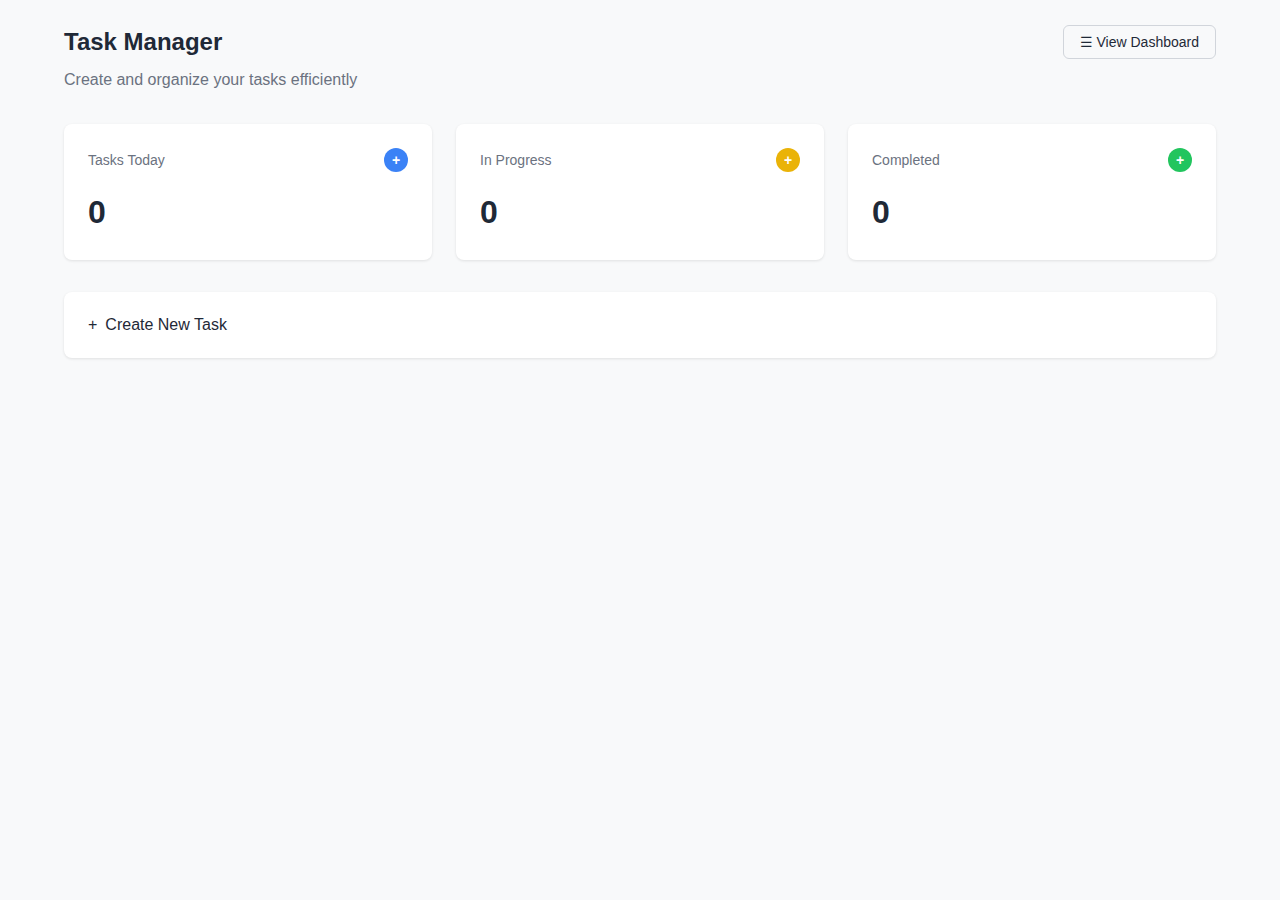
<file: index.html>
<!DOCTYPE html>
<html lang="en">
<head>
    <meta charset="UTF-8">
    <meta name="viewport" content="width=device-width, initial-scale=1.0">
    <title>Task Manager</title>
    <link rel="stylesheet" href="styles.css">
</head>
<body>
    <div class="container">
        <!-- Header -->
        <header class="header">
            <div class="header-content">
                <h1>Task Manager</h1>
                <button class="view-dashboard-btn">☰ View Dashboard</button>
            </div>
            <p class="subtitle">Create and organize your tasks efficiently</p>
        </header>

        <div class="status-cards">
            <div class="status-card">
                <div class="card-header">
                    <span class="card-title">Tasks Today</span>
                    <button class="add-btn today-btn">+</button>
                </div>
                <div class="card-count" id="todayCount">0</div>
            </div>
            
            <div class="status-card">
                <div class="card-header">
                    <span class="card-title">In Progress</span>
                    <button class="add-btn progress-btn">+</button>
                </div>
                <div class="card-count" id="progressCount">0</div>
            </div>
            
            <div class="status-card">
                <div class="card-header">
                    <span class="card-title">Completed</span>
                    <button class="add-btn completed-btn">+</button>
                </div>
                <div class="card-count" id="completedCount">0</div>
            </div>
        </div>

        <!-- Task Creation Form -->
        <div class="task-form-card">
            <button class="create-task-toggle" id="createTaskToggle">
                <span class="plus-icon">+</span>
                Create New Task
            </button>
            
            <div class="task-form-content" id="taskFormContent">
                <form id="taskForm">
                    <div class="form-row">
                        <div class="form-group">
                            <label for="taskTitle">Task Title *</label>
                            <input type="text" id="taskTitle" placeholder="Enter task title..." required>
                        </div>
                        <div class="form-group">
                            <label for="dueDate">Due Date</label>
                            <input type="date" id="dueDate">
                        </div>
                    </div>
                    
                    <div class="form-group">
                        <label for="description">Description</label>
                        <textarea id="description" placeholder="Add task description..."></textarea>
                    </div>
                    
                    <div class="form-group">
                        <label for="priority">Priority</label>
                        <select id="priority">
                            <option value="low">Low Priority</option>
                            <option value="medium" selected>Medium Priority</option>
                            <option value="high">High Priority</option>
                        </select>
                    </div>
                    
                    <div class="form-actions">
                        <button type="submit" class="create-btn">Create Task</button>
                        <button type="button" class="view-all-btn">View All Tasks</button>
                    </div>
                </form>
            </div>
        </div>
    </div>
</file>
<file: styles.css>
* { margin: 0; padding: 0; box-sizing: border-box; }

body {
    font-family: -apple-system, BlinkMacSystemFont, 'Segoe UI', Roboto, sans-serif;
    background: #f8f9fa;
    color: #1f2937;
    line-height: 1.5;
}

.container { max-width: 1200px; margin: 0 auto; padding: 24px; }
.header { margin-bottom: 32px; }
.header-content { display: flex; justify-content: space-between; align-items: center; margin-bottom: 8px; }
.header h1 { font-size: 24px; font-weight: 700; }
.subtitle { color: #6b7280; font-size: 16px; }

.view-dashboard-btn, .view-all-btn {
    padding: 8px 16px;
    background: transparent;
    border: 1px solid #d1d5db;
    border-radius: 6px;
    color: #1f2937;
    font-size: 14px;
    cursor: pointer;
    transition: all 0.2s ease;
}
.view-dashboard-btn:hover, .view-all-btn:hover { background: #f3f4f6; }

.status-cards {
    display: grid;
    grid-template-columns: repeat(auto-fit, minmax(280px, 1fr));
    gap: 24px;
    margin-bottom: 32px;
}

.status-card, .task-form-card {
    background: white;
    border-radius: 8px;
    padding: 24px;
    box-shadow: 0 1px 3px rgba(0,0,0,0.1);
    transition: box-shadow 0.2s;
}

.card-header { display: flex; justify-content: space-between; align-items: center; margin-bottom: 16px; }
.card-title { font-size: 14px; font-weight: 500; color: #6b7280; }
.card-count { font-size: 32px; font-weight: 700; }

.add-btn {
    width: 24px; height: 24px;
    border: none; border-radius: 50%;
    color: white; font-size: 14px; font-weight: 600;
    cursor: pointer; transition: all 0.2s;
    display: flex; align-items: center; justify-content: center;
}
.today-btn { background: #3b82f6; } .today-btn:hover { background: #2563eb; }
.progress-btn { background: #eab308; } .progress-btn:hover { background: #ca8a04; }
.completed-btn { background: #22c55e; } .completed-btn:hover { background: #16a34a; }

.create-task-toggle {
    display: flex; align-items: center; gap: 8px;
    background: transparent; border: none;
    color: #1f2937; font-size: 16px; font-weight: 500;
    cursor: pointer; transition: color 0.2s;
    width: 100%; text-align: left;
}

.task-form-content {
    max-height: 0; overflow: hidden;
    transition: max-height 0.3s ease;
}
.task-form-content.expanded { max-height: 1000px; margin-top: 24px; }

.form-row { display: grid; grid-template-columns: 1fr 1fr; gap: 16px; margin-bottom: 16px; }
.form-group { margin-bottom: 16px; }
.form-group label { display: block; font-size: 14px; font-weight: 500; margin-bottom: 6px; }

.form-group input, .form-group textarea, .form-group select {
    width: 100%; padding: 8px 12px;
    border: 1px solid #d1d5db; border-radius: 6px;
    font-size: 14px; background: white;
    transition: border-color 0.2s;
}
.form-group input:focus, .form-group textarea:focus, .form-group select:focus {
    outline: none; border-color: #3b82f6;
    box-shadow: 0 0 0 3px rgba(59,130,246,0.1);
}
.form-group textarea { min-height: 80px; resize: vertical; }

.form-actions { display: flex; gap: 12px; margin-top: 24px; }
.create-btn {
    padding: 10px 20px; background: #1f2937; color: white;
    border: none; border-radius: 6px; font-size: 14px; font-weight: 500;
    cursor: pointer; transition: background 0.2s;
}
</file>
